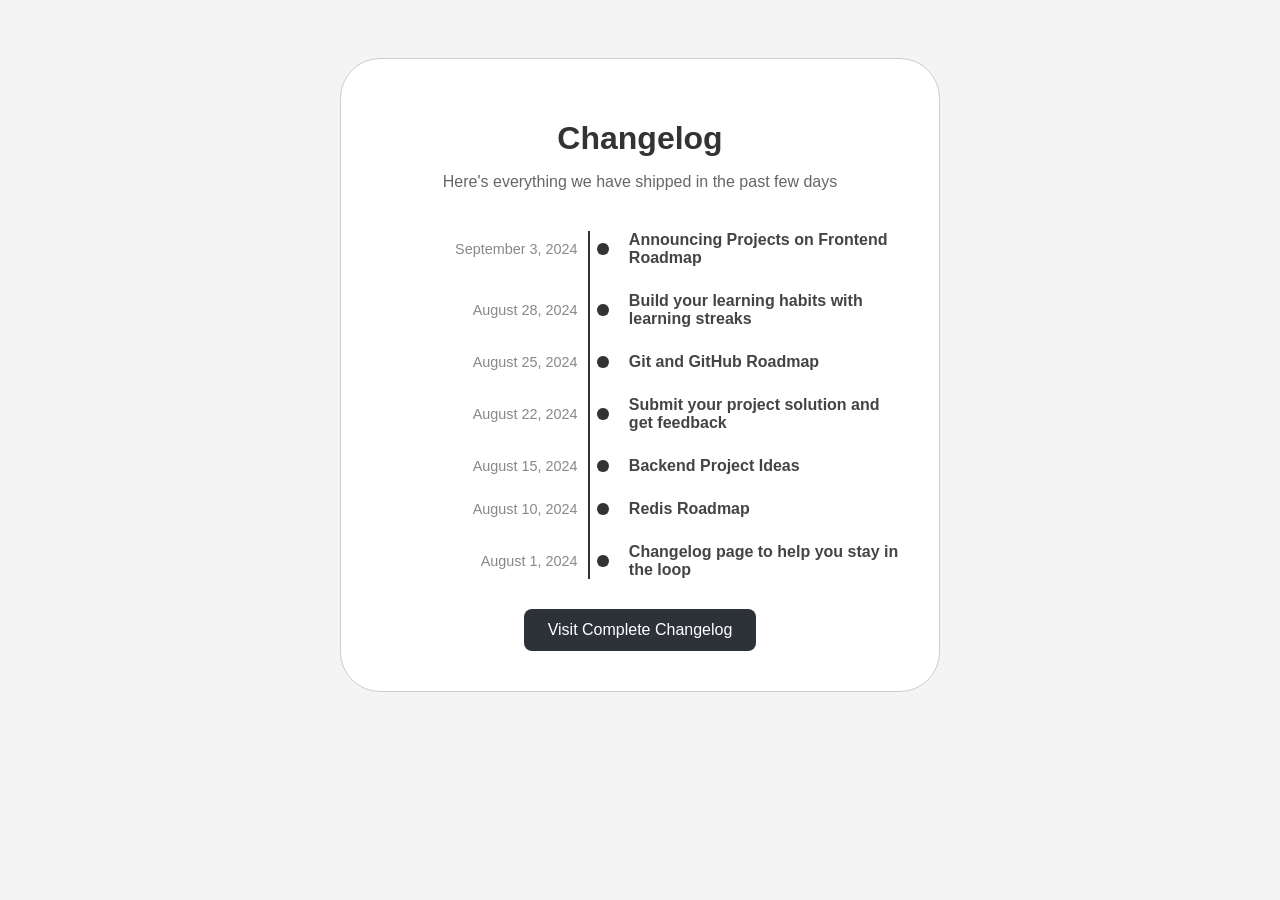
<file: index.html>
<!DOCTYPE html>
<html lang="en">
<head>
    <meta charset="UTF-8">
    <meta name="viewport" content="width=device-width, initial-scale=1.0">
    <title>Changelog</title>
    <link rel="stylesheet" href="changelog.css">
</head>
<body>

    <div class="card">
        <h1>Changelog</h1>
        <p class="subtitle">Here's everything we have shipped in the past few days</p>

        <div class="timeline">
            <!-- Timeline Item -->
            <div class="timeline-item">
                <div class="date">September 3, 2024</div>
                <div class="dot"></div>
                <div class="content">Announcing Projects on Frontend Roadmap</div>
            </div>

            <div class="timeline-item">
                <div class="date">August 28, 2024</div>
                <div class="dot"></div>
                <div class="content">Build your learning habits with learning streaks</div>
            </div>

            <div class="timeline-item">
                <div class="date">August 25, 2024</div>
                <div class="dot"></div>
                <div class="content">Git and GitHub Roadmap</div>
            </div>

             <div class="timeline-item">
                <div class="date">August 22, 2024</div>
                <div class="dot"></div>
                <div class="content">Submit your project solution and get feedback</div>
            </div>

             <div class="timeline-item">
                <div class="date">August 15, 2024</div>
                <div class="dot"></div>
                <div class="content">Backend Project Ideas</div>
            </div>

             <div class="timeline-item">
                <div class="date">August 10, 2024</div>
                <div class="dot"></div>
                <div class="content">Redis Roadmap</div>
            </div>  

             <div class="timeline-item">
                <div class="date">August 1, 2024</div>
                <div class="dot"></div>
                <div class="content">Changelog page to help you stay in the loop</div>
            </div>

            <!-- You can add the rest of the items following this pattern -->
        </div>

        <button class="btn">Visit Complete Changelog</button>
    </div>

</body>
</html>
</file>
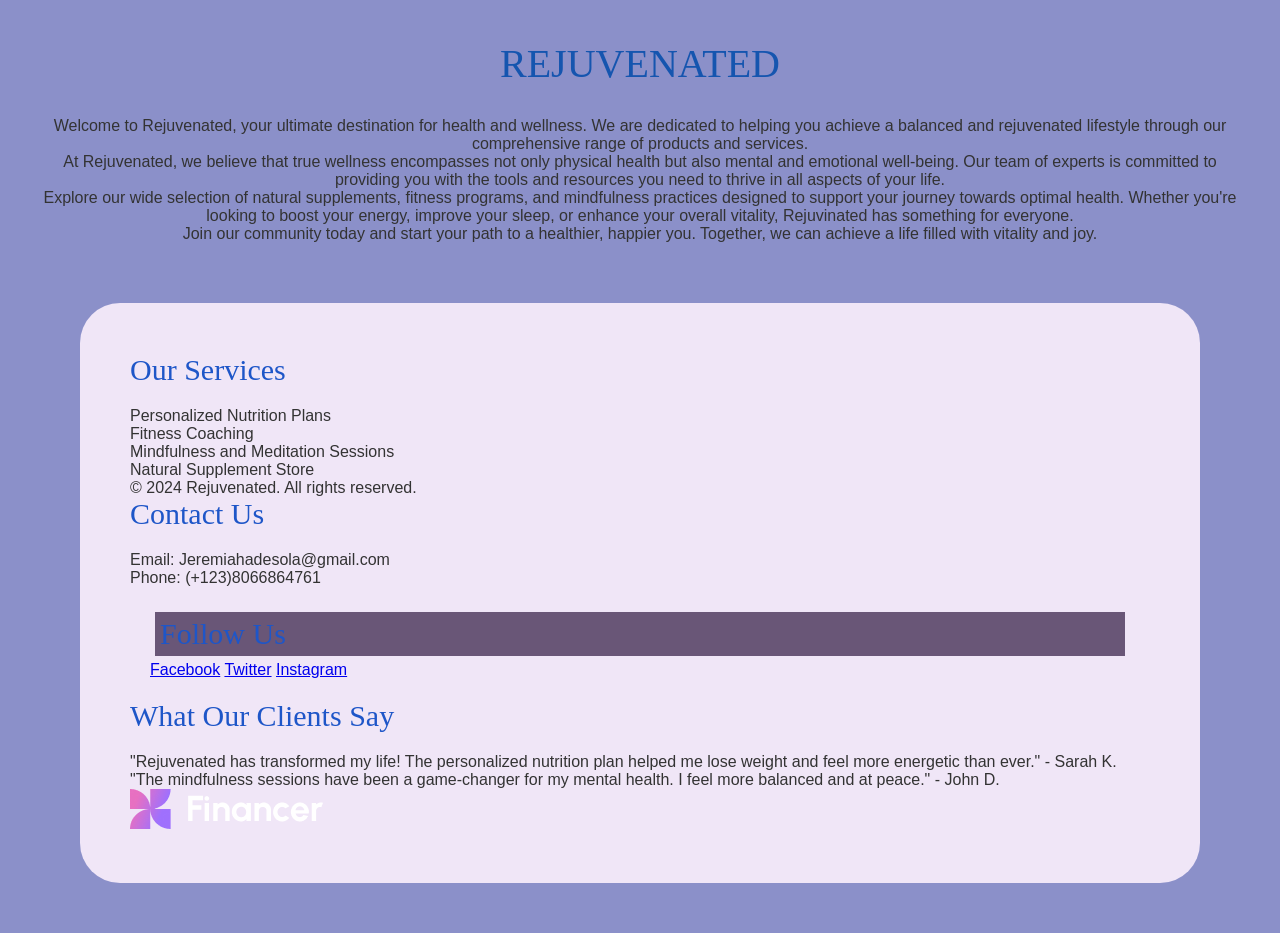
<file: Rejuvenated.html>
<!DOCTYPE html>
<html lang="en">
<head>
    <meta charset="UTF-8">
    <meta name="viewport" content="width=device-width, initial-scale=1.0">
    <title>Rejuvenated</title>
    <link rel="stylesheet" href="Rejuvenated.css">
</head>
<body>
    <div class="container">
        <h1>REJUVENATED</h1>
        <p>Welcome to Rejuvenated, your ultimate destination for health and wellness. We are dedicated to helping you achieve a balanced and rejuvenated lifestyle through our comprehensive range of products and services.</p>
        <p>At Rejuvenated, we believe that true wellness encompasses not only physical health but also mental and emotional well-being. Our team of experts is committed to providing you with the tools and resources you need to thrive in all aspects of your life.</p>
        <p>Explore our wide selection of natural supplements, fitness programs, and mindfulness practices designed to support your journey towards optimal health. Whether you're looking to boost your energy, improve your sleep, or enhance your overall vitality, Rejuvinated has something for everyone.</p>
        <p>Join our community today and start your path to a healthier, happier you. Together, we can achieve a life filled with vitality and joy.</p>
    </div>

    <div class="services">
        <h2>Our Services</h2>
        <ul>
            <li>Personalized Nutrition Plans</li>
            <li>Fitness Coaching</li>
            <li>Mindfulness and Meditation Sessions</li>
            <li>Natural Supplement Store</li>
        </ul>

    <div class="footer">
        <p>&copy; 2024 Rejuvenated. All rights reserved.</p>
    </div>

    <div class="contact">
        <h2>Contact Us</h2>
        <p>Email: Jeremiahadesola@gmail.com</p>
        <p>Phone: (+123)8066864761</p>
    </div>

    <div class="social-media">
        <h2 class="media-container">Follow Us</h2>
        <a href="#">Facebook</a>
        <a href="#">Twitter</a>
        <a href="#">Instagram</a>
    </div>

    <div class="testimonials">
        <h2>What Our Clients Say</h2>
        <p>"Rejuvenated has transformed my life! The personalized nutrition plan helped me lose weight and feel more energetic than ever." - Sarah K.</p>
        <p>"The mindfulness sessions have been a game-changer for my mental health. I feel more balanced and at peace." - John D.</p>
        <a href="https://google.com">
  <img src="footer-logo.png" alt="Click to visit Google">
</a>
    </div>
</body>
</html>
</file>
<file: changelog.css>
body {
    font-family: Arial, sans-serif;
    background-color: #f4f4f4;
    display: flex;
    justify-content: center;
    padding: 50px;
}

/* The white card from image.png */
.card {
    background: white;
    padding: 40px;
    border-radius: 40px;
    border: 1px solid #ccc;
    max-width: 600px;
    text-align: center;
}

h1 { font-size: 2rem; color: #333; margin-bottom: 10px; }
.subtitle { color: #666; margin-bottom: 40px; }

/* The Timeline Container */
.timeline {
    position: relative; /* Needed so we can position the vertical line */
    margin-bottom: 30px;
}

/* Creating the vertical line using a "pseudo-element" */
.timeline::before {
    content: '';
    position: absolute;
    left: 40%; /* Positioned right under the dots */
    top: 0;
    bottom: 0;
    width: 2px;
    background-color: #333;
}

/* Individual Row */
.timeline-item {
    display: flex;
    align-items: center;
    margin-bottom: 25px;
    position: relative;
    z-index: 1; /* Keeps dots on top of the line */
}

/* Formatting the columns */
.date {
    width: 40%;
    text-align: right;
    padding-right: 20px;
    color: #888;
    font-size: 0.9rem;
}

.dot {
    width: 12px;
    height: 12px;
    background-color: #333;
    border-radius: 50%; /* Makes it a circle */
}

.content {
    width: 55%;
    text-align: left;
    padding-left: 20px;
    font-weight: bold;
    color: #444;
}

/* The Button */
.btn {
    background-color: #2d3239;
    color: white;
    border: none;
    padding: 12px 24px;
    border-radius: 8px;
    cursor: pointer;
    font-size: 1rem;
}

.btn:hover {
    background-color: #1d5fc7;
}
</file>
<file: Rejuvenated.css>
* {
  box-sizing: border-box;  /* padding/border included in width — use this always */
  margin: 0;
  padding: 0;
}

body {
  font-family: Arial, sans-serif;
  background-color: #8b90c9;
  color: #333;
  margin: 25px 30px;
}

h1 {
  color: #1555af;
  margin-bottom: 30px;
  font: 40px 'Georgia', serif;
}

.container {
  max-width: 1500px;
  margin: 30px auto;
  padding: 10px;
  text-align: center;
  font-family: Verdana, Geneva, Tahoma, sans-serif;
}

.services {
  background-color: #f0e6f7;
  padding: 50px;
  margin: 50px;
  border-radius: 40px;
}

h2 {
  color: #1e56c8;
  margin-bottom: 20px;
  font: 30px 'Georgia', serif;
}

ul {
  list-style-type: none;
  padding: 0;
}

.social-media {
  margin: 10px;
  padding: 10px;
  gap: 50px;
  border-radius: 20px;
}

.media-container {
  background-color: #695677;
  padding: 5px;
  margin: 5px;
}
</file>
